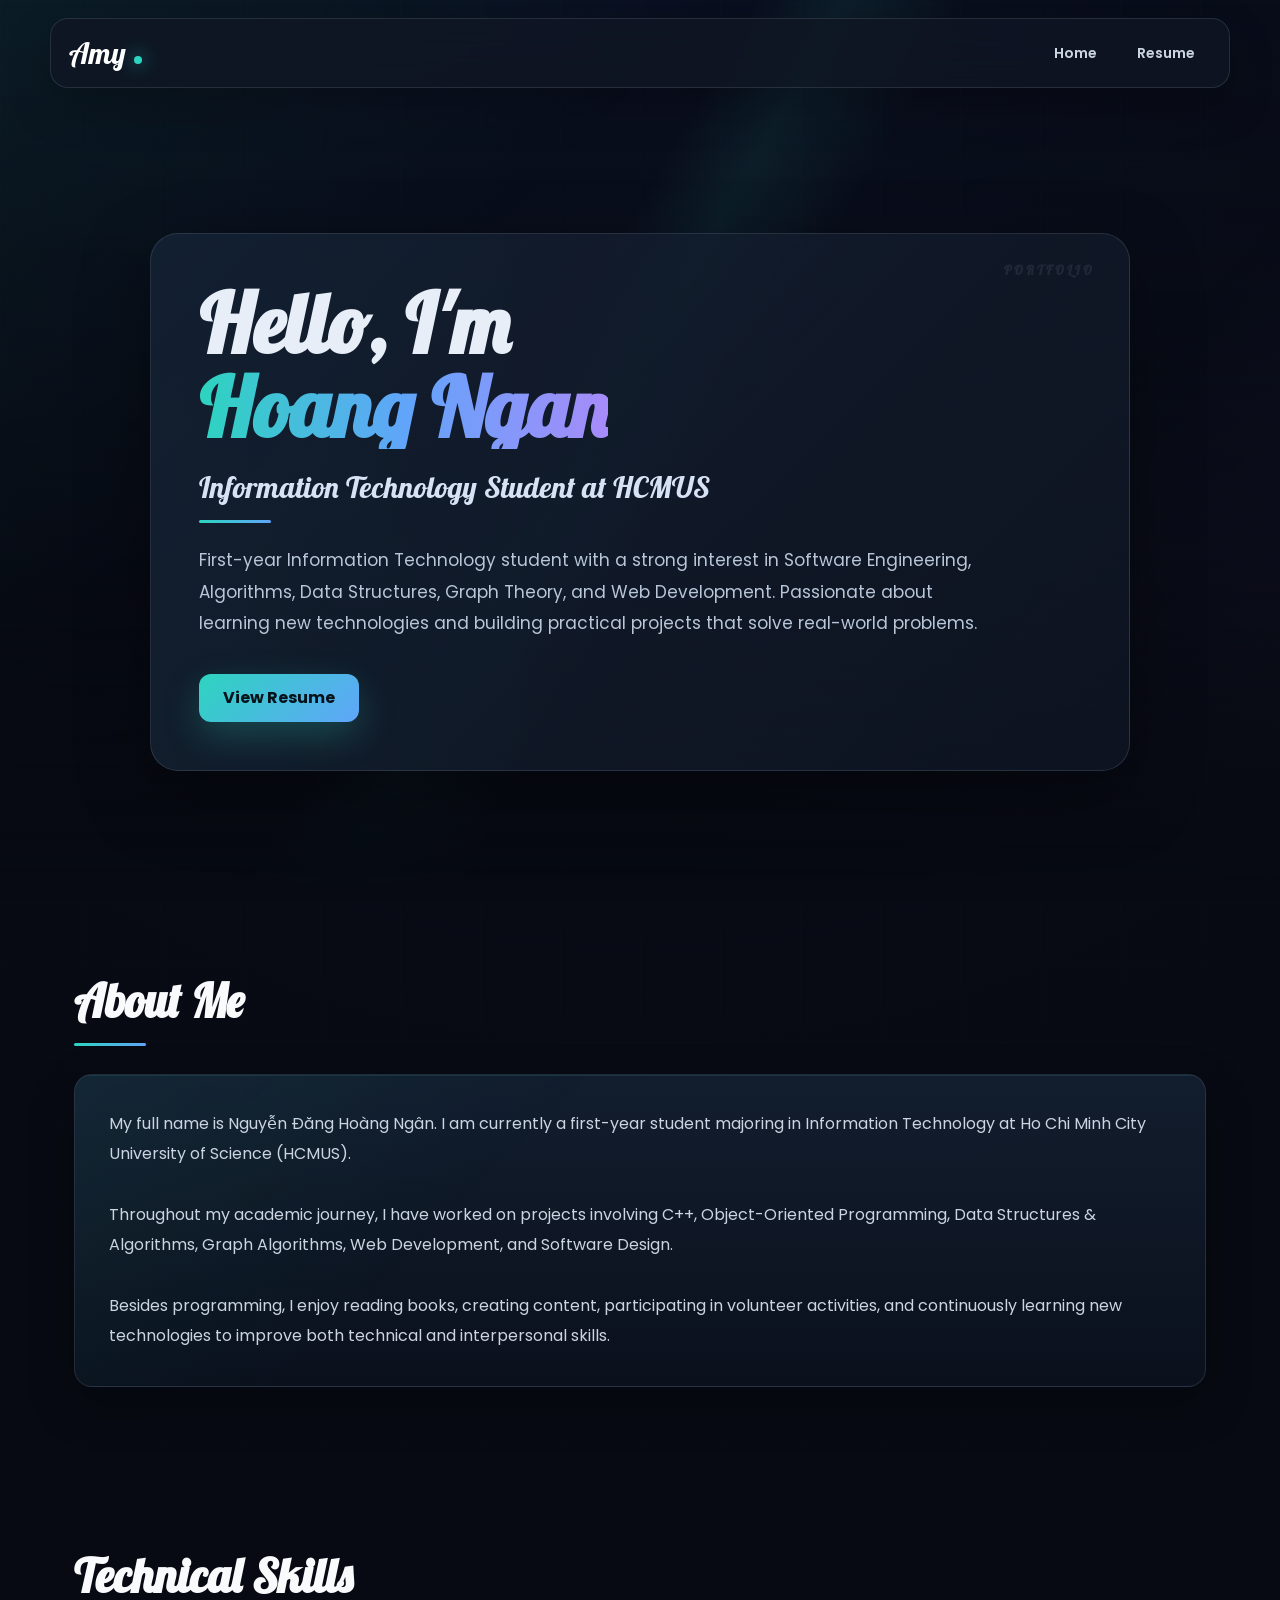
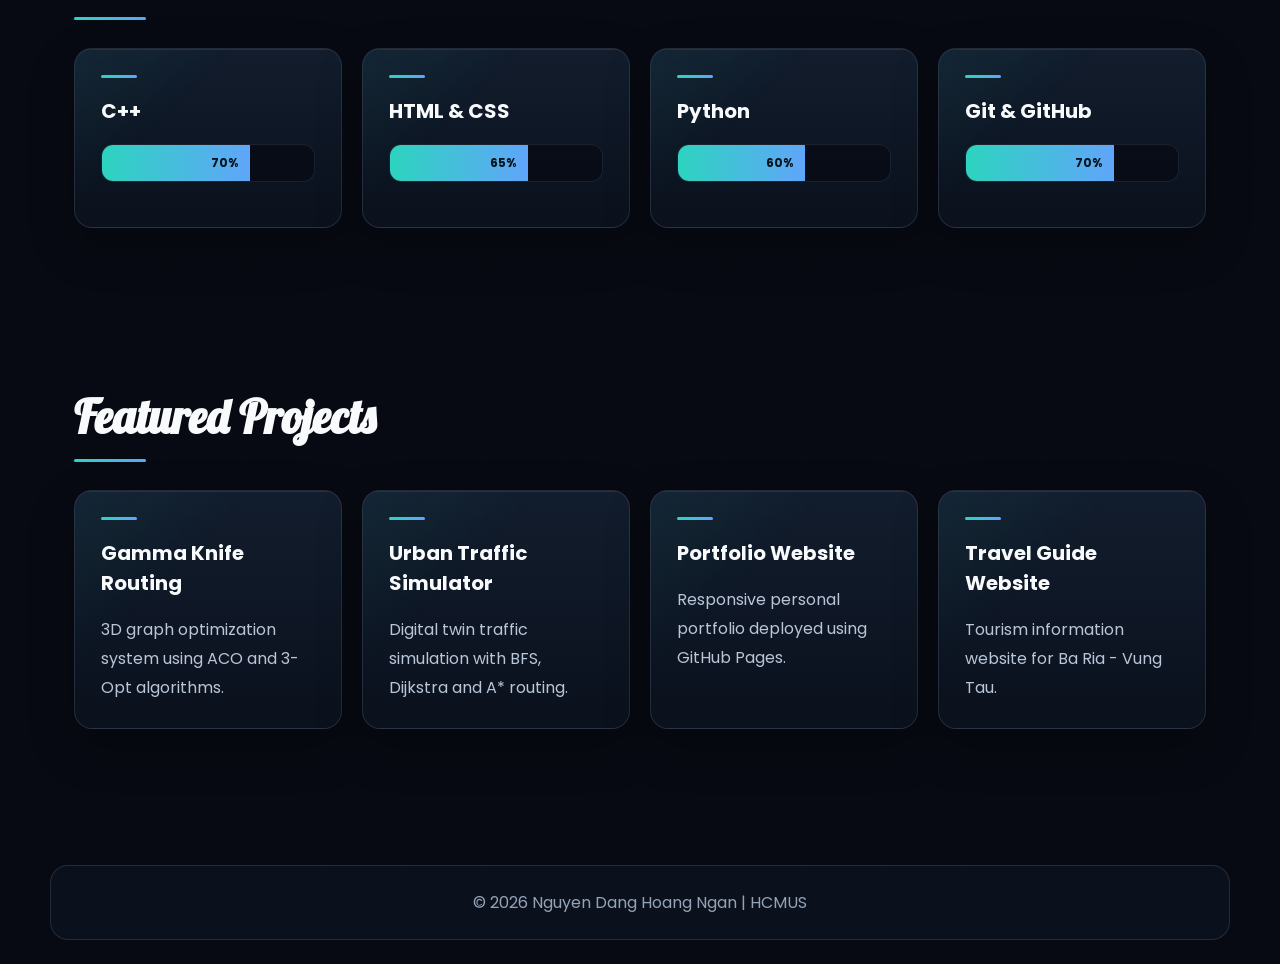
<file: index.html>
<!DOCTYPE html>
<html lang="en">

<head>

    <meta charset="UTF-8">
    <meta name="viewport" content="width=device-width, initial-scale=1.0">

    <title>Hoang Ngan Portfolio</title>

    <link rel="stylesheet" href="style.css">

    <link href="https://fonts.googleapis.com/css2?family=Poppins:wght@300;400;500;600;700&family=Lobster&display=swap" rel="stylesheet">

</head>

<body>

    <div class="bg-animation"></div>

    <nav>

        <div class="logo">Amy</div>

        <ul>
            <li><a href="index.html">Home</a></li>
            <li><a href="resume.html">Resume</a></li>
        </ul>

    </nav>

    <section class="hero">

        <div class="hero-text">

            <h1>
                Hello, I'm
                <span>Hoang Ngan</span>
            </h1>

            <h2>
                Information Technology Student at HCMUS
            </h2>

            <p>
                First-year Information Technology student with a strong interest
                in Software Engineering, Algorithms, Data Structures,
                Graph Theory, and Web Development.
                Passionate about learning new technologies and building
                practical projects that solve real-world problems.
            </p>

            <div class="buttons">

                <a href="resume.html" class="btn">
                    View Resume
                </a>

            </div>

        </div>

    </section>

    <section class="about">

        <h2>About Me</h2>

        <div class="about-card glass">

            <p>
                My full name is Nguyễn Đăng Hoàng Ngân.
                I am currently a first-year student majoring in
                Information Technology at Ho Chi Minh City University of Science (HCMUS).
            </p>

            <br>

            <p>
                Throughout my academic journey, I have worked on projects involving
                C++, Object-Oriented Programming, Data Structures & Algorithms,
                Graph Algorithms, Web Development, and Software Design.
            </p>

            <br>

            <p>
                Besides programming, I enjoy reading books, creating content,
                participating in volunteer activities, and continuously learning
                new technologies to improve both technical and interpersonal skills.
            </p>

        </div>

    </section>

    <section class="skills">

		<h2>Technical Skills</h2>

		<div class="skill-container">

			<div class="skill-card glass">

				<h3>C++</h3>

				<div class="skill-bar">
					<div class="skill-fill cpp">70%</div>
				</div>

			</div>

			<div class="skill-card glass">

				<h3>HTML & CSS</h3>

				<div class="skill-bar">
					<div class="skill-fill html">65%</div>
				</div>

			</div>

			<div class="skill-card glass">

				<h3>Python</h3>

				<div class="skill-bar">
					<div class="skill-fill python">60%</div>
				</div>

			</div>

			<div class="skill-card glass">

				<h3>Git & GitHub</h3>

				<div class="skill-bar">
					<div class="skill-fill git">70%</div>
				</div>

			</div>

		</div>

	</section>

    <section class="projects">

        <h2>Featured Projects</h2>

        <div class="skill-container">

            <div class="skill-card glass">

                <h3>Gamma Knife Routing</h3>

                <p>
                    3D graph optimization system using
                    ACO and 3-Opt algorithms.
                </p>

            </div>

            <div class="skill-card glass">

                <h3>Urban Traffic Simulator</h3>

                <p>
                    Digital twin traffic simulation
                    with BFS, Dijkstra and A* routing.
                </p>

            </div>

            <div class="skill-card glass">

                <h3>Portfolio Website</h3>

                <p>
                    Responsive personal portfolio
                    deployed using GitHub Pages.
                </p>

            </div>

            <div class="skill-card glass">

                <h3>Travel Guide Website</h3>

                <p>
                    Tourism information website for
                    Ba Ria - Vung Tau.
                </p>

            </div>

        </div>

    </section>

    <footer>

        <p>
            © 2026 Nguyen Dang Hoang Ngan | HCMUS
        </p>

    </footer>

</body>

</html>
</file>
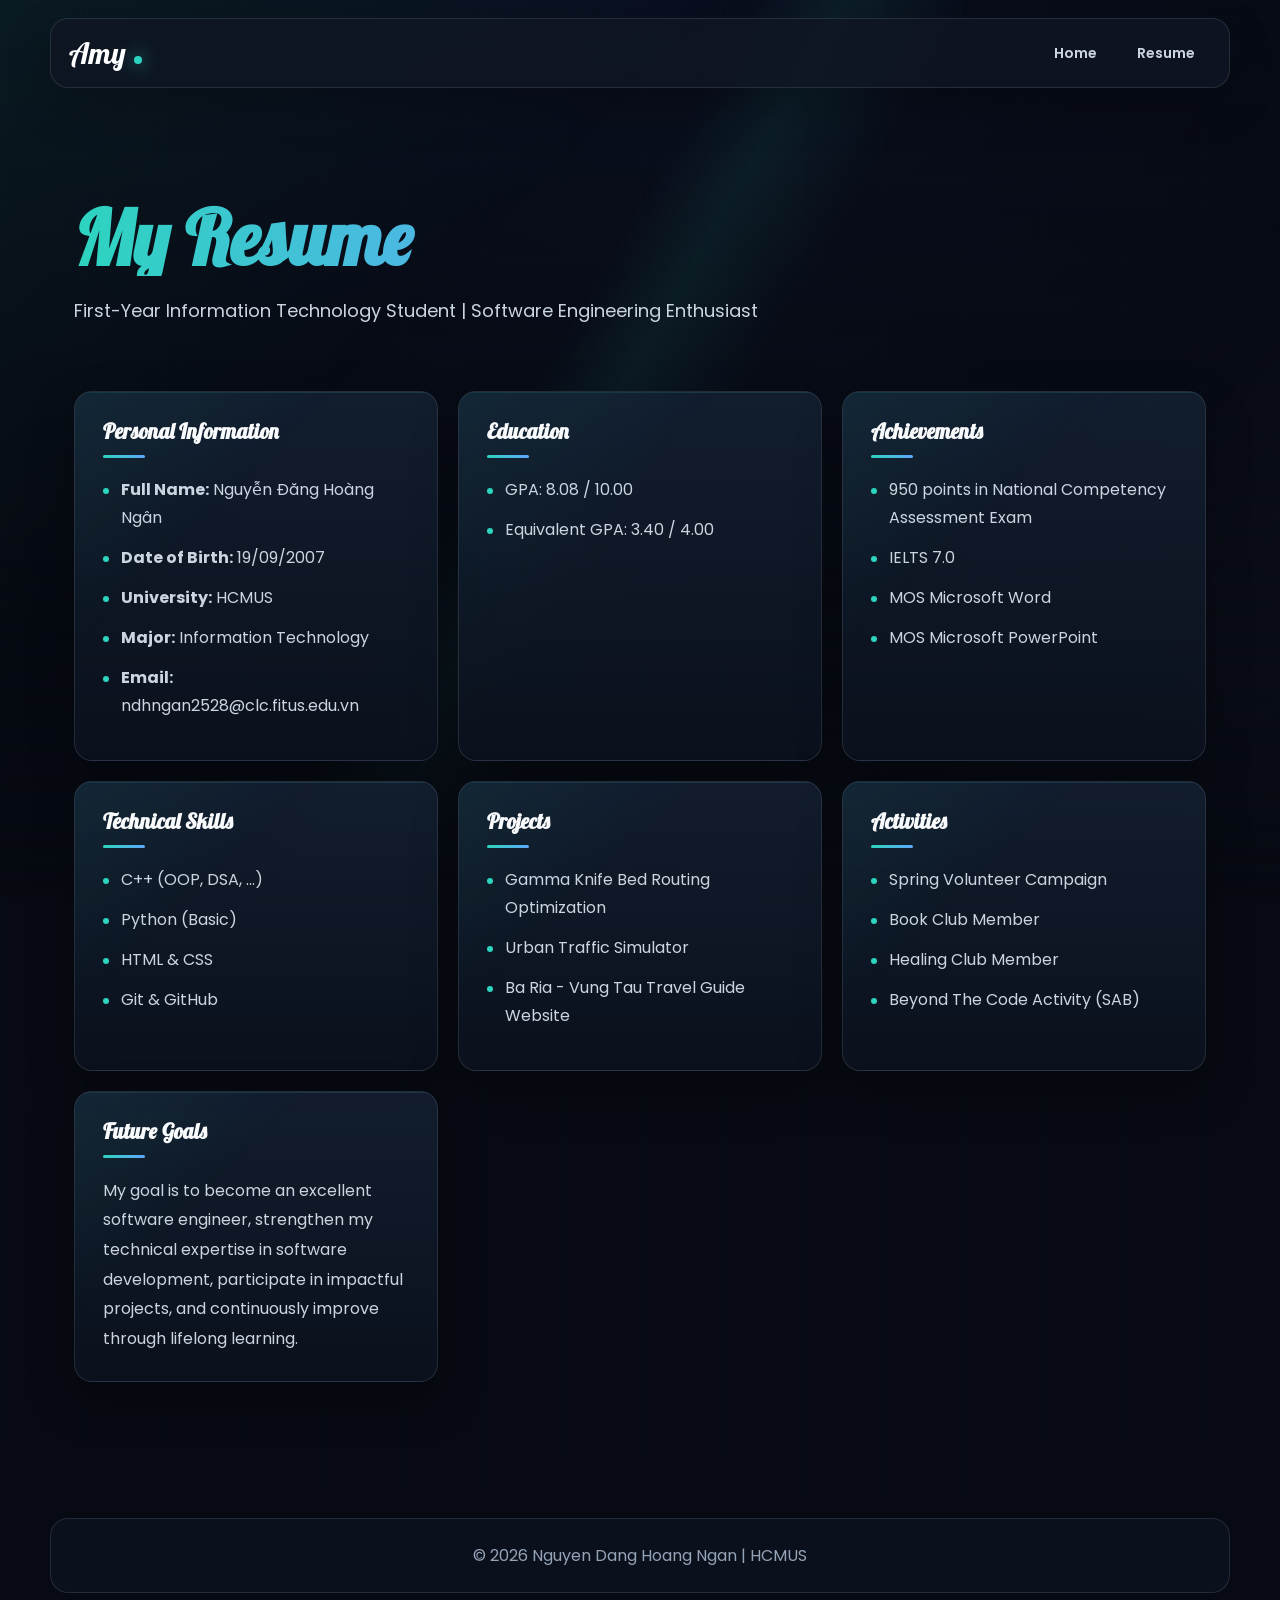
<file: resume.html>
<!DOCTYPE html>
<html lang="en">

<head>

    <meta charset="UTF-8">
    <meta name="viewport" content="width=device-width, initial-scale=1.0">

    <title>Resume - Hoang Ngan</title>

    <link rel="stylesheet" href="style.css">

    <link href="https://fonts.googleapis.com/css2?family=Poppins:wght@300;400;500;600;700&family=Lobster&display=swap" rel="stylesheet">

</head>

<body>

    <div class="bg-animation"></div>

    <nav>

        <div class="logo">Amy</div>

        <ul>
            <li><a href="index.html">Home</a></li>
            <li><a href="resume.html">Resume</a></li>
        </ul>

    </nav>

    <section class="resume-header">

        <h1>My Resume</h1>

        <p>
            First-Year Information Technology Student
            | Software Engineering Enthusiast
        </p>

    </section>

    <section class="resume-container">

        <div class="resume-card glass">

            <h2>Personal Information</h2>

            <ul>
                <li><strong>Full Name:</strong> Nguyễn Đăng Hoàng Ngân</li>
                <li><strong>Date of Birth:</strong> 19/09/2007</li>
                <li><strong>University:</strong> HCMUS</li>
                <li><strong>Major:</strong> Information Technology</li>
                <li><strong>Email:</strong> ndhngan2528@clc.fitus.edu.vn</li>
            </ul>

        </div>

        <div class="resume-card glass">

            <h2>Education</h2>

            <ul>
                <li>GPA: 8.08 / 10.00</li>
                <li>Equivalent GPA: 3.40 / 4.00</li>
            </ul>

        </div>

        <div class="resume-card glass">

            <h2>Achievements</h2>

            <ul>
                <li>950 points in National Competency Assessment Exam</li>
                <li>IELTS 7.0</li>
                <li>MOS Microsoft Word</li>
                <li>MOS Microsoft PowerPoint</li>
            </ul>

        </div>

        <div class="resume-card glass">

            <h2>Technical Skills</h2>

            <ul>
                <li>C++ (OOP, DSA, ...)</li>
                <li>Python (Basic)</li>
                <li>HTML & CSS</li>
                <li>Git & GitHub</li>
            </ul>

        </div>

        <div class="resume-card glass">

            <h2>Projects</h2>

            <ul>
                <li>Gamma Knife Bed Routing Optimization</li>
                <li>Urban Traffic Simulator</li>
                <li>Ba Ria - Vung Tau Travel Guide Website</li>
            </ul>

        </div>

        <div class="resume-card glass">

            <h2>Activities</h2>

            <ul>
                <li>Spring Volunteer Campaign</li>
                <li>Book Club Member</li>
                <li>Healing Club Member</li>
                <li>Beyond The Code Activity (SAB)</li>
            </ul>

        </div>

        <div class="resume-card glass">

            <h2>Future Goals</h2>

            <p>
                My goal is to become an excellent software engineer,
                strengthen my technical expertise in software development,
                participate in impactful projects, and continuously improve
                through lifelong learning.
            </p>

        </div>

    </section>

    <footer>

        <p>
            © 2026 Nguyen Dang Hoang Ngan | HCMUS
        </p>

    </footer>

</body>

</html>
</file>
<file: style.css>
/* =====================================
   RESET
===================================== */

*{
    margin:0;
    padding:0;
    box-sizing:border-box;
}

html{
    scroll-behavior:smooth;
}

/* =====================================
   BASE
===================================== */

:root{
    --bg:#070a12;
    --panel:#101725;
    --panel-soft:#141f31;
    --text:#e8eef8;
    --muted:#94a3b8;
    --line:rgba(148,163,184,.18);
    --cyan:#2dd4bf;
    --blue:#60a5fa;
    --violet:#a78bfa;
    --shadow:0 24px 70px rgba(0,0,0,.35);
}

body{
    min-height:100vh;
    font-family:'Poppins',sans-serif;
    color:var(--text);
    overflow-x:hidden;
    position:relative;
    background:
        linear-gradient(180deg,rgba(7,10,18,.78),rgba(7,10,18,.98)),
        repeating-linear-gradient(90deg,rgba(45,212,191,.06) 0 1px,transparent 1px 80px),
        repeating-linear-gradient(0deg,rgba(96,165,250,.05) 0 1px,transparent 1px 80px),
        radial-gradient(circle at 50% 0%,#172554 0,#070a12 48%);
}

body::before{
    content:"";
    position:fixed;
    inset:0;
    pointer-events:none;
    background:
        linear-gradient(120deg,transparent 0 42%,rgba(45,212,191,.08) 47%,transparent 54% 100%),
        linear-gradient(180deg,transparent,rgba(7,10,18,.72));
    z-index:-2;
}

body::after{
    content:"";
    position:fixed;
    inset:auto 0 0;
    height:38%;
    pointer-events:none;
    background:linear-gradient(180deg,transparent,var(--bg));
    z-index:-1;
}

.bg-animation{
    position:fixed;
    inset:0;
    z-index:-3;
    pointer-events:none;
    background:
        linear-gradient(135deg,rgba(45,212,191,.08),transparent 34%),
        linear-gradient(315deg,rgba(167,139,250,.08),transparent 32%);
}

a{
    color:inherit;
}

/* =====================================
   NAVBAR
===================================== */

nav{
    width:min(1180px,calc(100% - 40px));
    margin:18px auto 0;
    padding:14px 18px;
    display:flex;
    justify-content:space-between;
    align-items:center;
    position:sticky;
    top:16px;
    z-index:1000;
    background:rgba(16,23,37,.78);
    backdrop-filter:blur(18px);
    border:1px solid var(--line);
    border-radius:18px;
    box-shadow:0 18px 45px rgba(0,0,0,.24);
}

.logo{
    font-size:30px;
    font-family:'Lobster',cursive;
    color:#ffffff;
    letter-spacing:0;
}

.logo::after{
    content:"";
    display:inline-block;
    width:8px;
    height:8px;
    margin-left:8px;
    border-radius:50%;
    background:var(--cyan);
    box-shadow:0 0 18px var(--cyan);
}

nav ul{
    display:flex;
    align-items:center;
    gap:8px;
    list-style:none;
}

nav ul li a{
    display:inline-flex;
    min-height:40px;
    align-items:center;
    padding:0 16px;
    border-radius:999px;
    text-decoration:none;
    color:#cbd5e1;
    font-size:14px;
    font-weight:600;
    transition:background .25s ease,color .25s ease,transform .25s ease;
}

nav ul li a:hover{
    color:#ffffff;
    background:rgba(45,212,191,.12);
    transform:translateY(-1px);
}

/* =====================================
   HERO
===================================== */

.hero{
    min-height:calc(100vh - 94px);
    display:grid;
    place-items:center;
    padding:96px 24px 74px;
}

.hero-text{
    width:min(980px,100%);
    text-align:left;
    padding:48px;
    position:relative;
    overflow:hidden;
    border:1px solid var(--line);
    border-radius:28px;
    background:
        linear-gradient(135deg,rgba(20,31,49,.92),rgba(16,23,37,.72)),
        linear-gradient(90deg,rgba(45,212,191,.12),transparent 42%);
    box-shadow:var(--shadow);
}

.hero-text::before{
    content:"PORTFOLIO";
    position:absolute;
    top:28px;
    right:34px;
    color:rgba(148,163,184,.12);
    font-size:13px;
    font-weight:700;
    letter-spacing:3px;
	font-family:'Lobster', cursive;
}

.hero-text h1{
    max-width:760px;
    font-size:clamp(44px,7vw,82px);
    line-height:1.02;
    margin-bottom:22px;
	font-family:'Lobster', cursive;
}

.hero-text span{
    display:block;
    width:max-content;
    max-width:100%;
    color:transparent;
    background:linear-gradient(90deg,var(--cyan),var(--blue),var(--violet));
    -webkit-background-clip:text;
    background-clip:text;
	font-family:'Lobster', cursive;
}

.hero-text h2{
    max-width:780px;
    color:#d7e3f4;
    margin-bottom:22px;
    font-size:clamp(20px,2.4vw,30px);
    font-weight:500;
}

.hero-text p{
    max-width:790px;
    font-size:17px;
    line-height:1.85;
    color:#b8c6d8;
    margin-bottom:34px;
}

/* =====================================
   BUTTON
===================================== */

.buttons{
    display:flex;
    align-items:center;
    gap:14px;
}

.btn{
    display:inline-flex;
    min-height:48px;
    align-items:center;
    justify-content:center;
    padding:0 24px;
    border-radius:12px;
    text-decoration:none;
    color:#06131b;
    font-weight:700;
    background:linear-gradient(135deg,var(--cyan),var(--blue));
    box-shadow:0 14px 36px rgba(45,212,191,.24);
    transition:transform .25s ease,box-shadow .25s ease,filter .25s ease;
}

.btn:hover{
    transform:translateY(-3px);
    box-shadow:0 20px 44px rgba(96,165,250,.28);
    filter:saturate(1.12);
}

/* =====================================
   SECTION
===================================== */

section{
    width:min(1180px,100%);
    margin:0 auto;
    padding:82px 24px;
}

section h2{
    text-align:left;
    font-size:clamp(30px,4vw,46px);
    line-height:1.1;
    margin-bottom:28px;
    color:#f8fafc;
	font-family:'Lobster', cursive;
}

section h2::after{
    content:"";
    display:block;
    width:72px;
    height:3px;
    margin-top:16px;
    border-radius:999px;
    background:linear-gradient(90deg,var(--cyan),var(--blue));
}

/* =====================================
   PANEL STYLE
===================================== */

.glass,
.about-card,
.skill-card,
.resume-card{
    background:linear-gradient(180deg,rgba(20,31,49,.9),rgba(12,18,30,.88));
    border:1px solid var(--line);
    box-shadow:0 18px 48px rgba(0,0,0,.24);
}

.about-card,
.skill-card,
.resume-card{
    position:relative;
    overflow:hidden;
}

.about-card::before,
.skill-card::before,
.resume-card::before{
    content:"";
    position:absolute;
    inset:0;
    pointer-events:none;
    border-top:1px solid rgba(45,212,191,.22);
    background:linear-gradient(135deg,rgba(45,212,191,.09),transparent 38%);
    opacity:.7;
}

/* =====================================
   ABOUT
===================================== */

.about-card{
    padding:34px;
    border-radius:18px;
    line-height:1.9;
    color:#cbd5e1;
}

.about-card p{
    position:relative;
    z-index:1;
}

/* =====================================
   SKILLS AND PROJECTS
===================================== */

.skill-container{
    display:grid;
    grid-template-columns:repeat(4,minmax(0,1fr));
    gap:20px;
}

.skill-card{
    min-height:180px;
    padding:26px;
    border-radius:18px;
    transition:transform .25s ease,border-color .25s ease,box-shadow .25s ease;
}

.projects .skill-card{
    min-height:210px;
}

.skill-card:hover{
    transform:translateY(-6px);
    border-color:rgba(45,212,191,.42);
    box-shadow:0 28px 70px rgba(0,0,0,.32);
}

.skill-card h3{
    position:relative;
    z-index:1;
    color:#f8fafc;
    margin-bottom:18px;
    font-size:20px;
}

.skill-card p{
    position:relative;
    z-index:1;
    line-height:1.8;
    color:#b8c6d8;
}

.skill-card h3::before{
    content:"";
    display:block;
    width:36px;
    height:3px;
    margin-bottom:18px;
    border-radius:999px;
    background:linear-gradient(90deg,var(--cyan),var(--blue));
}

/* =====================================
   SKILL BAR
===================================== */

.skill-bar{
    position:relative;
    z-index:1;
    width:100%;
    height:38px;
    background:rgba(7,10,18,.68);
    border:1px solid rgba(148,163,184,.14);
    border-radius:12px;
    overflow:hidden;
    margin-top:18px;
}

.skill-fill{
    height:100%;
    display:flex;
    align-items:center;
    justify-content:flex-end;
    padding-right:12px;
    font-size:12px;
    font-weight:700;
    color:#06131b;
    background:linear-gradient(90deg,var(--cyan),var(--blue));
    animation:fillSkill 1.1s ease both;
}

.cpp{width:70%;}
.html{width:65%;}
.python{width:60%;}
.git{width:70%;}

@keyframes fillSkill{
    from{
        width:0;
    }
}

/* =====================================
   RESUME
===================================== */

.resume-header{
    text-align:left;
    padding-top:112px;
    padding-bottom:36px;
}

.resume-header h1{
    font-size:clamp(46px,7vw,76px);
    line-height:1;
    color:transparent;
    background:linear-gradient(90deg,var(--cyan),var(--blue),var(--violet));
    -webkit-background-clip:text;
    background-clip:text;
	font-family:'Lobster', cursive;
}

.resume-header p{
    max-width:720px;
    margin-top:20px;
    color:#cbd5e1;
    font-size:18px;
    line-height:1.7;
}

.resume-container{
    display:grid;
    grid-template-columns:repeat(3,minmax(0,1fr));
    gap:20px;
    padding-top:28px;
}

.resume-card{
    padding:28px;
    border-radius:18px;
    transition:transform .25s ease,border-color .25s ease,box-shadow .25s ease;
}

.resume-card:hover{
    transform:translateY(-5px);
    border-color:rgba(96,165,250,.4);
    box-shadow:0 28px 70px rgba(0,0,0,.32);
}

.resume-card h2{
    position:relative;
    z-index:1;
    text-align:left;
    color:#f8fafc;
    margin-bottom:18px;
    font-size:21px;
	font-family:'Lobster', cursive;
}

.resume-card h2::after{
    content:"";
    display:block;
    width:42px;
    height:3px;
    margin-top:12px;
    border-radius:999px;
    background:linear-gradient(90deg,var(--cyan),var(--blue));
}

.resume-card ul{
    position:relative;
    z-index:1;
    list-style:none;
}

.resume-card li{
    margin-bottom:12px;
    padding-left:18px;
    position:relative;
    line-height:1.75;
    color:#cbd5e1;
}

.resume-card li::before{
    content:"";
    position:absolute;
    left:0;
    top:.78em;
    width:6px;
    height:6px;
    border-radius:50%;
    background:var(--cyan);
}

.resume-card p{
    position:relative;
    z-index:1;
    line-height:1.85;
    color:#cbd5e1;
}

/* =====================================
   FOOTER
===================================== */

footer{
    width:min(1180px,calc(100% - 40px));
    margin:54px auto 24px;
    padding:24px;
    text-align:center;
    color:#94a3b8;
    border:1px solid var(--line);
    border-radius:18px;
    background:rgba(16,23,37,.62);
}

/* =====================================
   SCROLLBAR
===================================== */

::-webkit-scrollbar{
    width:10px;
}

::-webkit-scrollbar-track{
    background:#070a12;
}

::-webkit-scrollbar-thumb{
    background:linear-gradient(180deg,var(--cyan),var(--blue));
    border-radius:20px;
}

/* =====================================
   RESPONSIVE
===================================== */

@media(max-width:1040px){
    .skill-container,
    .resume-container{
        grid-template-columns:repeat(2,minmax(0,1fr));
    }
}

@media(max-width:760px){
    nav{
        width:calc(100% - 28px);
        top:10px;
        margin-top:10px;
        padding:12px;
        border-radius:16px;
    }

    .logo{
        font-size:26px;
    }

    nav ul li a{
        min-height:36px;
        padding:0 12px;
        font-size:13px;
    }

    .hero{
        min-height:auto;
        padding:64px 16px 40px;
    }

    .hero-text{
        padding:32px 22px;
        border-radius:22px;
    }

    .hero-text::before{
        position:static;
        display:block;
        margin-bottom:22px;
    }

    section{
        padding:56px 16px;
    }

    .skill-container,
    .resume-container{
        grid-template-columns:1fr;
    }

    .about-card,
    .skill-card,
    .resume-card{
        border-radius:16px;
    }
}

@media(max-width:460px){
    nav{
        align-items:flex-start;
        gap:10px;
    }

    nav ul{
        width:100%;
    }

    nav ul li,
    nav ul li a{
        flex:1;
    }

    nav ul li a{
        justify-content:center;
    }

    .hero-text p,
    .resume-header p{
        font-size:16px;
    }

    .about-card,
    .skill-card,
    .resume-card{
        padding:22px;
    }
}
</file>
